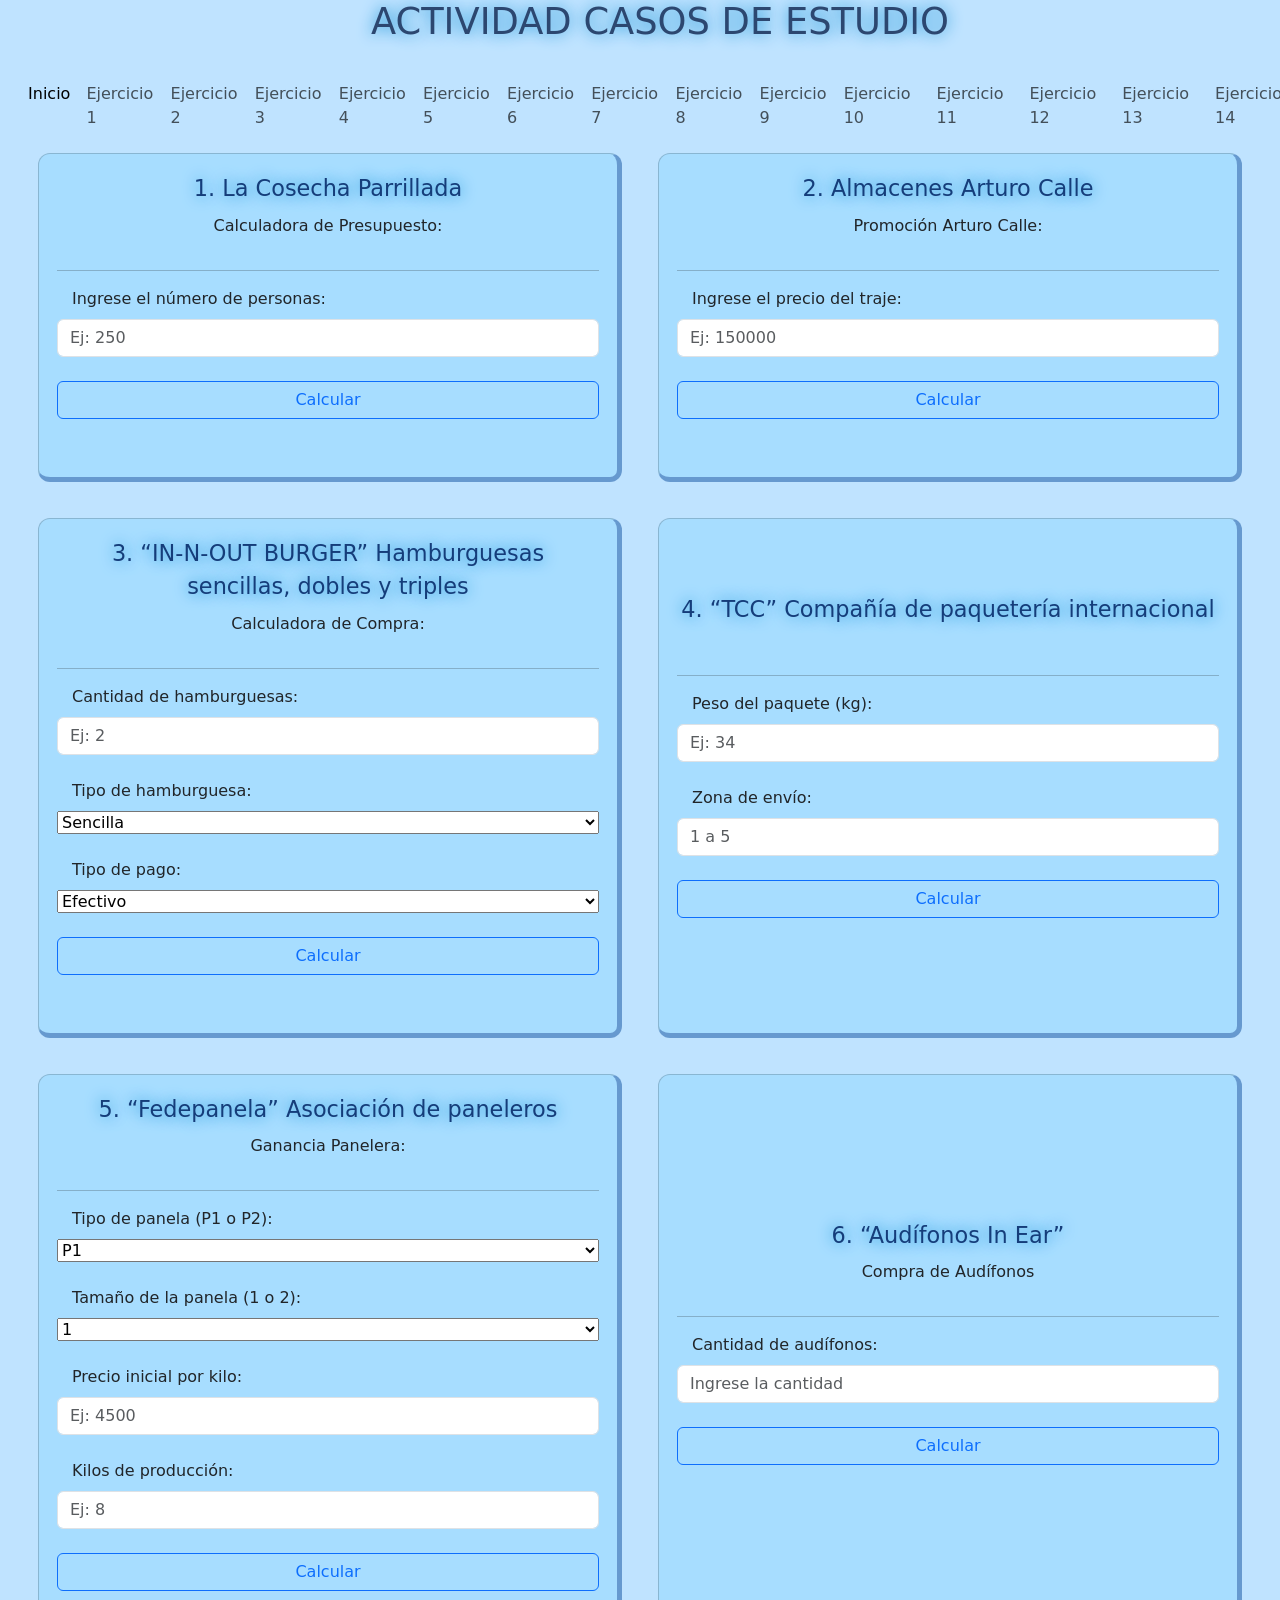
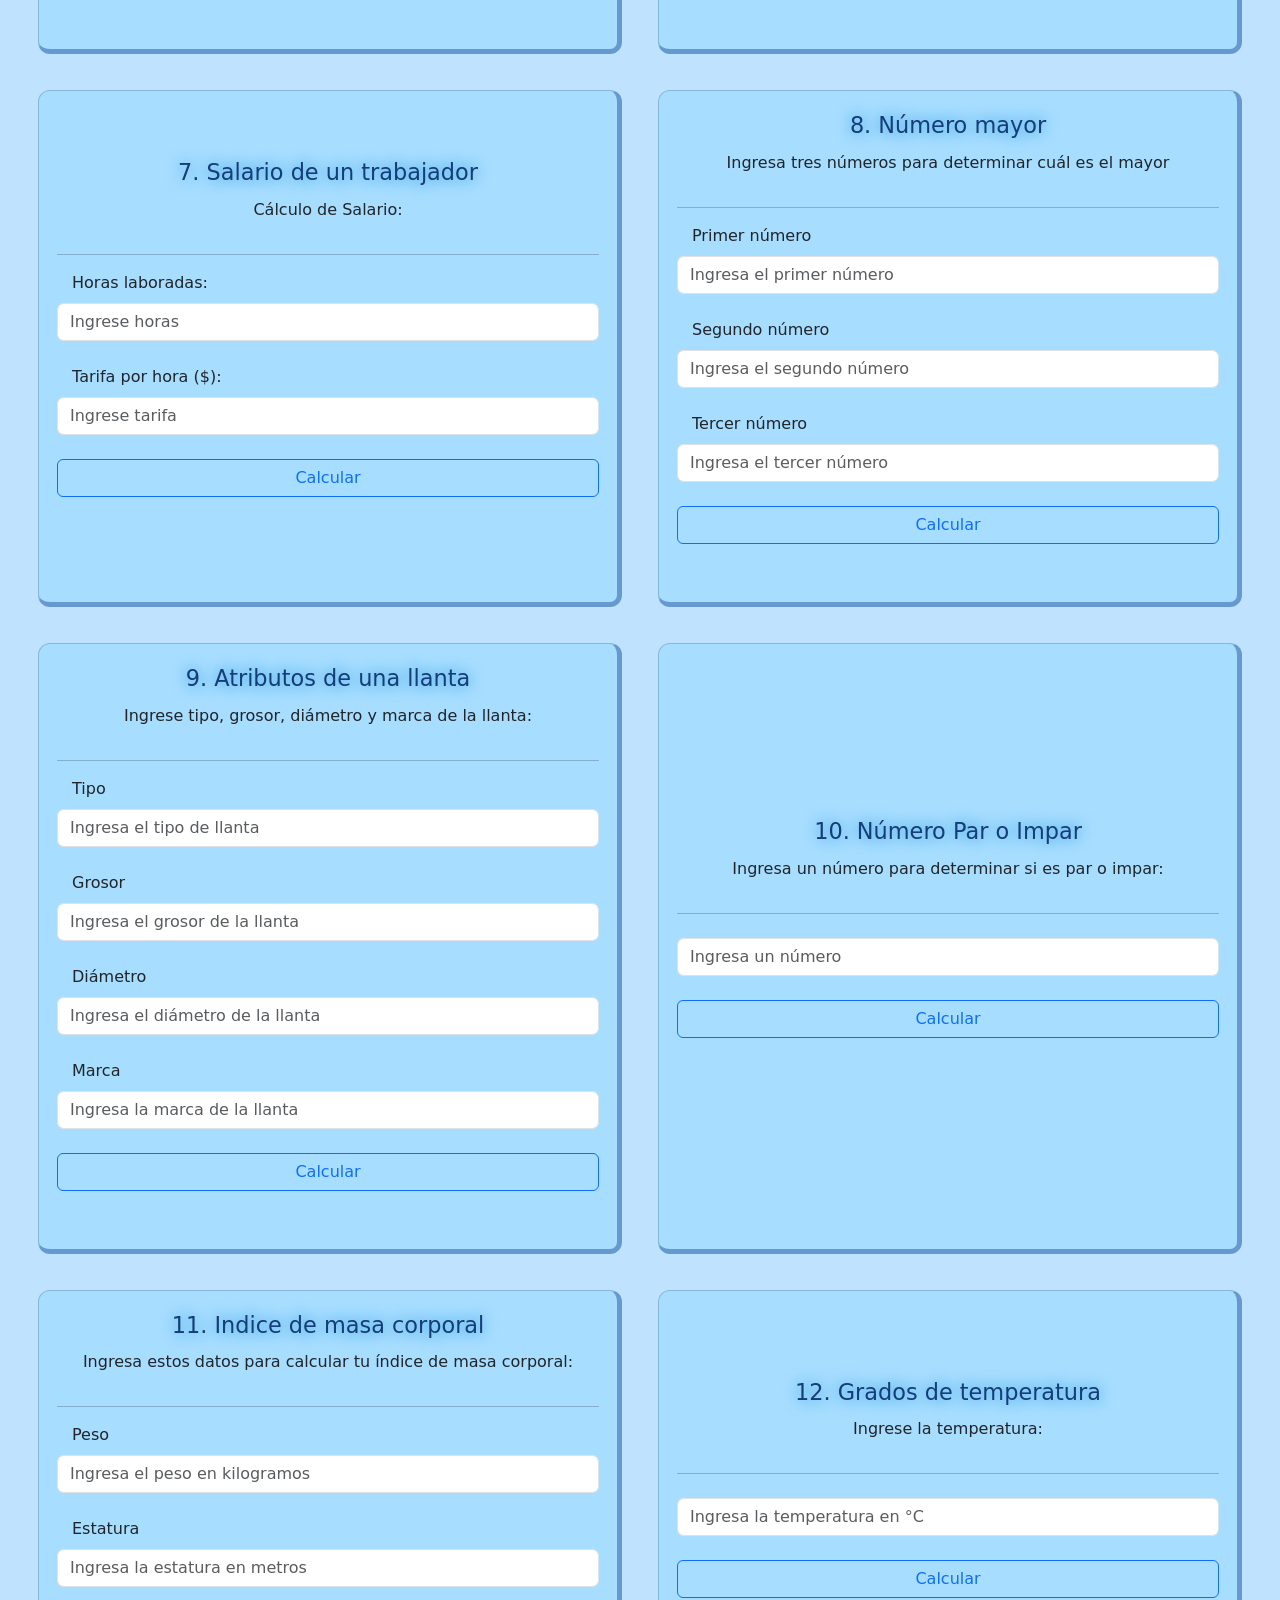
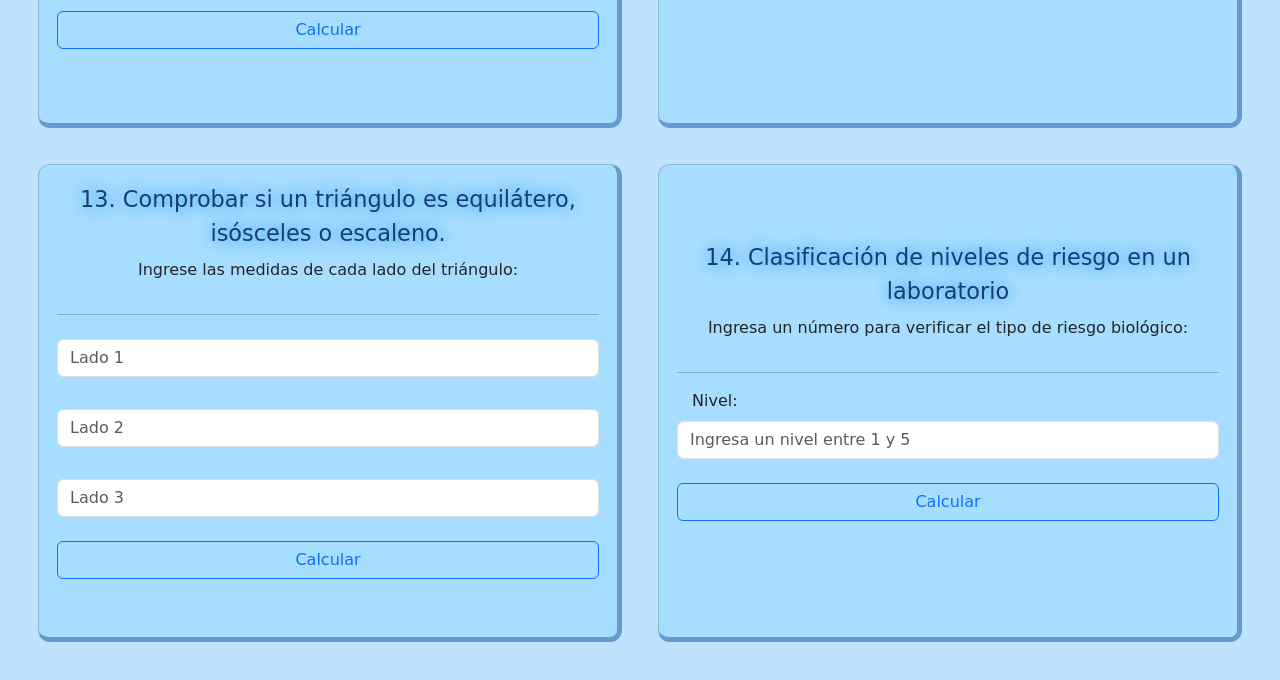
<file: assets/index.html>
<!DOCTYPE html>
<html lang="es">
<head>
    <meta charset="UTF-8">
    <meta name="viewport" content="width=device-width, initial-scale=1.0">
    <title>Casos de estudio</title>
    <link rel="stylesheet" href="css/bootstrap.min.css">
    <link rel="stylesheet" href="css/style.css">
</head>
<body>
    <header>
        <h1>ACTIVIDAD CASOS DE ESTUDIO</h1>
        <nav class="navbar navbar-expand-lg bg-body-tertiary">
            <section class="container-fluid">
                </button>
                <section class="collapse navbar-collapse" id="navbarNav">
                    <ul class="navbar-nav">
                        <li class="nav-item">
                            <a class="nav-link active" aria-current="page" href="inicio.html">Inicio</a>
                        </li>
                        <li class="nav-item">
                            <a class="nav-link" href="/assets/index.html#ejercicio1">Ejercicio 1</a>
                        </li>
                        <li class="nav-item">
                            <a class="nav-link" href="/assets/index.html#ejercicio2">Ejercicio 2</a>
                        </li>
                        <li class="nav-item">
                            <a class="nav-link" href="/assets/index.html#ejercicio3">Ejercicio 3</a>
                        </li>
                        <li class="nav-item">
                            <a class="nav-link" href="/assets/index.html#ejercicio4">Ejercicio 4</a>
                        </li>
                        <li class="nav-item">
                            <a class="nav-link" href="/assets/index.html#ejercicio5">Ejercicio 5</a>
                        </li>
                        <li class="nav-item">
                            <a class="nav-link" href="/assets/index.html#ejercicio6">Ejercicio 6</a>
                        </li>
                        <li class="nav-item">
                            <a class="nav-link" href="/assets/index.html#ejercicio7">Ejercicio 7</a>
                        </li>
                        <li class="nav-item">
                            <a class="nav-link" href="/assets/index.html#ejercicio8">Ejercicio 8</a>
                        </li>
                        <li class="nav-item">
                            <a class="nav-link" href="/assets/index.html#ejercicio9">Ejercicio 9</a>
                        </li>
                        <li class="nav-item">
                            <a class="nav-link" href="/assets/index.html#ejercicio10">Ejercicio 10</a>
                        </li>
                        <li class="nav-item">
                            <a class="nav-link" href="/assets/index.html#ejercicio11">Ejercicio 11</a>
                        </li>
                        <li class="nav-item">
                            <a class="nav-link" href="/assets/index.html#ejercicio12">Ejercicio 12</a>
                        </li>
                        <li class="nav-item">
                            <a class="nav-link" href="/assets/index.html#ejercicio13">Ejercicio 13</a>
                        </li>
                        <li class="nav-item">
                            <a class="nav-link" href="/assets/index.html#ejercicio14">Ejercicio 14</a>
                        </li>
                    </ul>
                </section>
            </section>
        </nav>
    </header>
    <main>
        <div class="container1">
            <div class="card">
                <div class="titulo" id="ejercicio1">1. La Cosecha Parrillada</div>
                <p class="parrafo">Calculadora de Presupuesto:</p><hr>

                <label for="cantidad" class="form-label">Ingrese el número de personas: </label>
                <input type="number" class="form-control" id="personas" name="cantidad" placeholder="Ej: 250"><br>

                <button type="button" class="btn btn-outline-primary" onclick="calcularPresupuesto()">Calcular</button><br>
                
                <p id="costo" class="resultado"></p>

            </div>
            <div class="card">

                <div class="titulo" id="ejercicio2">2. Almacenes Arturo Calle</div>
                <p class="parrafo">Promoción Arturo Calle:</p><hr>

                <label for="precio" class="form-label">Ingrese el precio del traje: </label>
                <input type="number" class="form-control" id="precio" name="precio" placeholder="Ej: 150000"><br>

                <button type="button" class="btn btn-outline-primary" onclick="calcularDescuento()">Calcular</button><br>
                
                <p id="resul" class="resultado"></p>
            
            </div>
        </div>
        <div class="container2">
            <div class="card">
                <div class="titulo" id="ejercicio3">3. “IN-N-OUT BURGER” Hamburguesas sencillas, dobles y triples</div>
                <p class="parrafo">Calculadora de Compra:</p><hr>
                
                <label for="" class="form-label">Cantidad de hamburguesas:</label>
                <input type="number" class="form-control" id="cantidad" placeholder="Ej: 2"><br>
                
                <label for="" class="form-label">Tipo de hamburguesa:</label>
                <select id="tipoHamb">
                    <option value="sencilla">Sencilla</option>
                    <option value="doble">Doble</option>
                    <option value="triple">Triple</option>
                </select><br>
                
                <label for="" class="form-label">Tipo de pago:</label>
                <select id="pago">
                    <option value="efectivo">Efectivo</option>
                    <option value="tarjeta">Tarjeta</option>
                </select><br>

                <button type="button" class="btn btn-outline-primary" onclick="calcularTotal1()">Calcular</button><br>

                <p id="result" class="resultado"></p>

            </div>
        
            <div class="card">
                <div class="titulo" id="ejercicio4">4. “TCC” Compañía de paquetería internacional</div><br><hr>
            
                <label for="" class="form-label">Peso del paquete (kg):</label>
                <input type="number" class="form-control" id="peso" placeholder="Ej: 34"><br>
                
                <label for="" class="form-label">Zona de envío:</label>
                <input type="number" class="form-control" id="zona" placeholder="1 a 5"><br>

                <button type="button" class="btn btn-outline-primary" onclick="calcularEnvio()">Calcular</button><br>

                <p id="res" class="resultado"></p>
            </div>
        </div>

        <div class="container3">
            <div class="card">
                <div class="titulo" id="ejercicio5">5. “Fedepanela” Asociación de paneleros</div>
                <p class="parrafo">Ganancia Panelera:</p><hr>
                
                <label for="tipo" class="form-label">Tipo de panela (P1 o P2):</label>
                <select id="tipo">
                    <option value="P1">P1</option>
                    <option value="P2">P2</option>
                </select><br>
                
                <label for="tamano" class="form-label">Tamaño de la panela (1 o 2):</label>
                <select id="tamano">
                    <option value="1">1</option>
                    <option value="2">2</option>
                </select><br>
                
                <label for="precio" class="form-label">Precio inicial por kilo:</label>
                <input type="number" class="form-control" id="precio" placeholder="Ej: 4500"><br>
                
                <label for="kilos" class="form-label">Kilos de producción:</label>
                <input type="number" class="form-control" id="kilos" placeholder="Ej: 8"><br>

                <button type="button" class="btn btn-outline-primary" onclick="calcularGanancia()">Calcular</button><br>

                <p id="gana"></p>
            </div>
        
            <div class="card">
                <div class="titulo" id="ejercicio6">6. “Audífonos In Ear”</div>
                <p class="parrafo">Compra de Audífonos</p><hr>
                
                <label for="cantidad" class="form-label">Cantidad de audífonos:</label>
                <input type="number" class="form-control" id="cantidad" placeholder="Ingrese la cantidad"><br>

                <button type="button" class="btn btn-outline-primary" onclick="calcularTotal()">Calcular</button><br>

                <p id="calcula"></p>
            </div>
        </div>

        <div class="container4">
            <div class="card">
                <div class="titulo" id="ejercicio7">7. Salario de un trabajador</div>
                <p class="parrafo">Cálculo de Salario:</p><hr>

                <label for="horas" class="form-label">Horas laboradas:</label>
                <input type="number" class="form-control" id="horas" placeholder="Ingrese horas"><br>

                <label for="tarifa" class="form-label">Tarifa por hora ($):</label>
                <input type="number" class="form-control" id="tarifa" placeholder="Ingrese tarifa"><br>

                <button type="button" class="btn btn-outline-primary" onclick="calcularSalario()">Calcular</button><br>

                <p id="calcu"></p>
            </div>
        
            <div class="card">
                <div class="titulo" id="ejercicio8">8. Número mayor</div>
                <p class="parrafo">Ingresa tres números para determinar cuál es el mayor</p><hr>

                <label for="primerNumero" class="form-label">Primer número</label>
                <input type="number" class="form-control" id="primerNumero" name="primerNumero" placeholder="Ingresa el primer número"><br>

                <label for="segundoNumero" class="form-label">Segundo número</label>
                <input type="number" class="form-control" id="segundoNumero" name="segundoNumero" placeholder="Ingresa el segundo número"><br>

                <label for="tercerNumero" class="form-label">Tercer número</label>
                <input type="number" class="form-control" id="tercerNumero" name="tercerNumero" placeholder="Ingresa el tercer número"><br>

                <button type="button" class="btn btn-outline-primary" onclick="numeroMayor()">Calcular</button><br>

                <p id="mayor"></p>
            </div>
        </div>

        <div class="container5">
            <div class="card">
                <div class="titulo" id="ejercicio9">9. Atributos de una llanta</div>
                <p class="parrafo">Ingrese tipo, grosor, diámetro y marca de la llanta:</p><hr>

                <label for="tipo" class="form-label">Tipo</label>
                <input type="text" class="form-control" id="tipo" name="tipo" placeholder="Ingresa el tipo de llanta"><br>

                <label for="grosor" class="form-label">Grosor</label>
                <input type="number" class="form-control" id="grosor" name="grosor" placeholder="Ingresa el grosor de la llanta"><br>

                <label for="diametro" class="form-label">Diámetro</label>
                <input type="number" class="form-control" id="diametro" name="diametro" placeholder="Ingresa el diámetro de la llanta"><br>

                <label for="marca" class="form-label">Marca</label>
                <input type="text" class="form-control" id="marca" name="marca" placeholder="Ingresa la marca de la llanta"><br>

                <button type="button" class="btn btn-outline-primary" onclick="evaluarLlanta()">Calcular</button><br>

                <p id="resultado-llanta"></p>
            </div>
        
            <div class="card">
                <div class="titulo" id="ejercicio10">10. Número Par o Impar</div>
                <p class="parrafo">Ingresa un número para determinar si es par o impar:</p><hr>

                <label for="numero" class="form-label"></label>
                <input type="number" class="form-control" id="numero" name="numero" placeholder="Ingresa un número"><br>

                <button type="button" class="btn btn-outline-primary" onclick="parImpar()">Calcular</button> <br>

                <p id="par-impar"></p>
            </div>
        </div>

        <div class="container6">
            <div class="card">
                <div class="titulo" id="ejercicio11">11. Indice de masa corporal</div>
                <p class="parrafo">Ingresa estos datos para calcular tu índice de masa corporal:</p><hr>

                <label for="peso" class="form-label">Peso</label>
                <input type="number" class="form-control" id="peso" name="peso" placeholder="Ingresa el peso en kilogramos"><br>

                <label for="altura" class="form-label">Estatura</label>
                <input type="number" class="form-control" id="altura" name="altura" placeholder="Ingresa la estatura en metros"><br>
                
                <button type="button" class="btn btn-outline-primary" onclick="masaCorporal()">Calcular</button><br>

                <p id="imc"></p>
                <p id="diagnostico"></p>
            </div>
            
            <div class="card">
                <div class="titulo" id="ejercicio12">12. Grados de temperatura</div>
                <p class="parrafo">Ingrese la temperatura:</p><hr>

                <label for="temperatura" class="form-label"></label>
                <input type="number" class="form-control" id="temperatura" name="temperatura" placeholder="Ingresa la temperatura en °C"><br>

                <button type="button" class="btn btn-outline-primary" onclick="estadoClima()">Calcular</button><br>

                <p id="estado"></p>
            </div>
        </div>

        <div class="container7">
            <div class="card">
                <div class="titulo" id="ejercicio13">13. Comprobar si un triángulo es equilátero, isósceles o escaleno.</div>
                <p class="parrafo">Ingrese las medidas de cada lado del triángulo: </p><hr>
                
                <label for="lado1" class="form-label"></label>
                <input type="number" class="form-control" id="lado1" name="lado1" placeholder="Lado 1"><br>

                <label for="lado2" class="form-label"></label>
                <input type="number" class="form-control" id="lado2" name="lado2" placeholder="Lado 2"><br>

                <label for="lado3" class="form-label"></label>
                <input type="number" class="form-control" id="lado3" name="lado3" placeholder="Lado 3"><br>

                <button type="button" class="btn btn-outline-primary" onclick="tipoTriangulo()">Calcular</button><br>

                <p id="tipo-Triangulo"></p>
            </div>

            <div class="card">
                <div class="titulo" id="ejercicio14">14. Clasificación de niveles de riesgo en un laboratorio</div>
                <p class="parrafo">Ingresa un número para verificar el tipo de riesgo biológico:</p><hr>

                <label for="nivel" class="form-label">Nivel: </label>
                <input type="number" class="form-control" id="nivel" name="nivel" placeholder="Ingresa un nivel entre 1 y 5"><br>

                <button type="button" class="btn btn-outline-primary" onclick="riesgoBiologico()">Calcular</button><br>
                
                <p id="tipo-riesgo"></p>
            </div>
        </div>
    </main>
    <aside></aside>
    <footer></footer>
    <script type="text/javascript" src="js/bootstrap.bundle.min.js"></script>
    <script type="text/javascript" src="js/ejercicio1.js"></script>
    <script type="text/javascript" src="js/ejercicio2.js"></script>
    <script type="text/javascript" src="js/ejercicio3.js"></script>
    <script type="text/javascript" src="js/ejercicio4.js"></script>
    <script type="text/javascript" src="js/ejercicio5.js"></script>
    <script type="text/javascript" src="js/ejercicio6.js"></script>
    <script type="text/javascript" src="js/ejercicio7.js"></script>
    <script type="text/javascript" src="js/ejercicio8.js"></script>
    <script type="text/javascript" src="js/ejercicio9.js"></script>
    <script type="text/javascript" src="js/ejercicio10.js"></script>
    <script type="text/javascript" src="js/ejercicio11.js"></script>
    <script type="text/javascript" src="js/ejercicio12.js"></script>
    <script type="text/javascript" src="js/ejercicio13.js"></script>
    <script type="text/javascript" src="js/ejercicio14.js"></script>
</body>
</html>
</file>
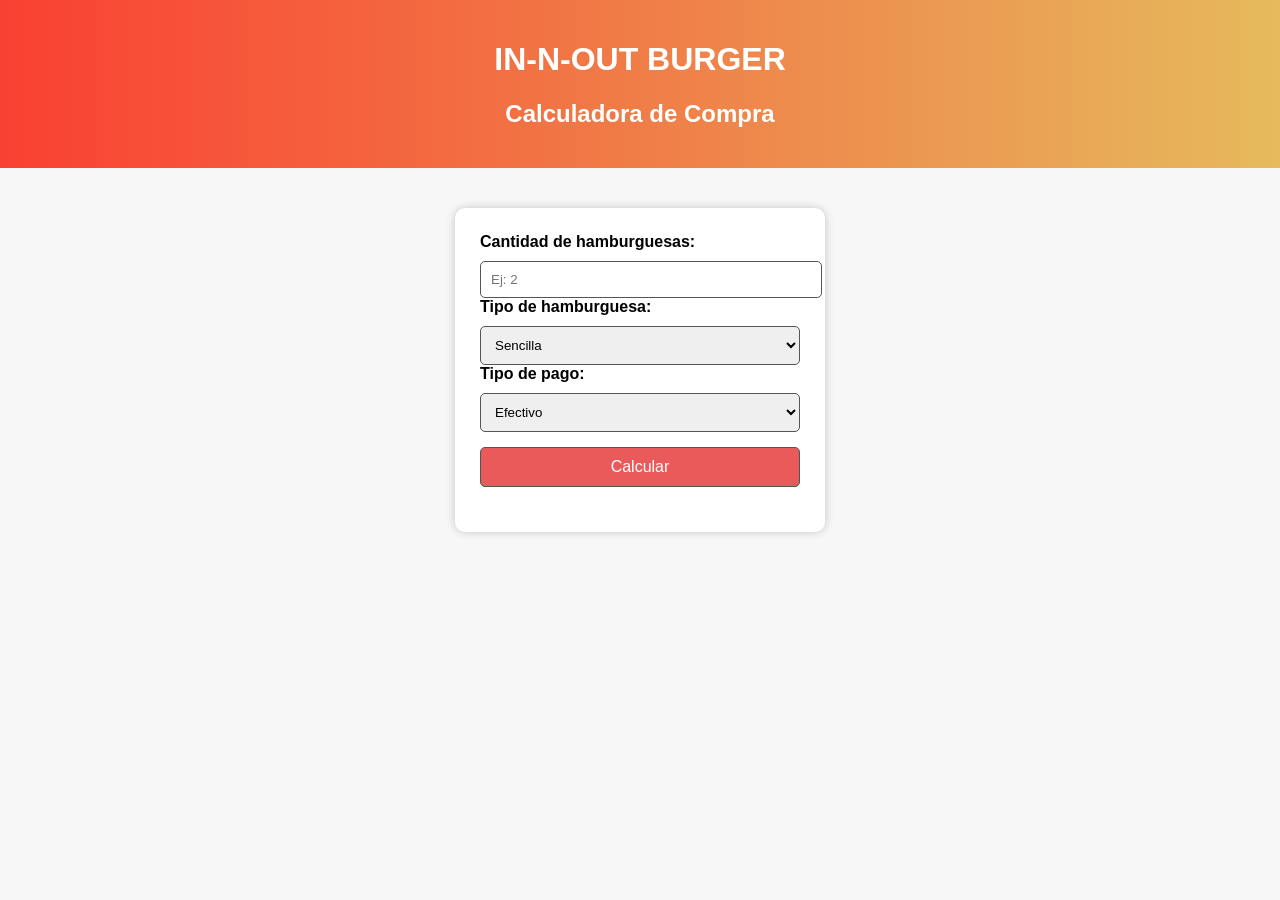
<file: Ejercicio3.html>
<!DOCTYPE html>
<html lang="en">
<head>
    <meta charset="UTF-8">
    <meta name="viewport" content="width=device-width, initial-scale=1.0">
    <title>IN-N-OUT BURGER</title>
    <link rel="stylesheet" href="assets/css/Ejercicio3.css">
</head>
<body>
    <header>
    <h1>IN-N-OUT BURGER</h1>
    <h2>Calculadora de Compra</h2>
</header>

<main>
    <section>
        <label>Cantidad de hamburguesas:</label>
        <input type="number" id="cantidad" placeholder="Ej: 2">

        <label>Tipo de hamburguesa:</label>
        <select id="tipoHamb">
            <option value="sencilla">Sencilla</option>
            <option value="doble">Doble</option>
            <option value="triple">Triple</option>
        </select>

        <label>Tipo de pago:</label>
        <select id="pago">
            <option value="efectivo">Efectivo</option>
            <option value="tarjeta">Tarjeta</option>
        </select>

        <button onclick="calcularTotal()">Calcular</button>

        <div id="result" class="resultado"></div>
    </section>
</main>

<script src="assets/js/Ejercicio3.js"></script>
</body>
</html>
</file>
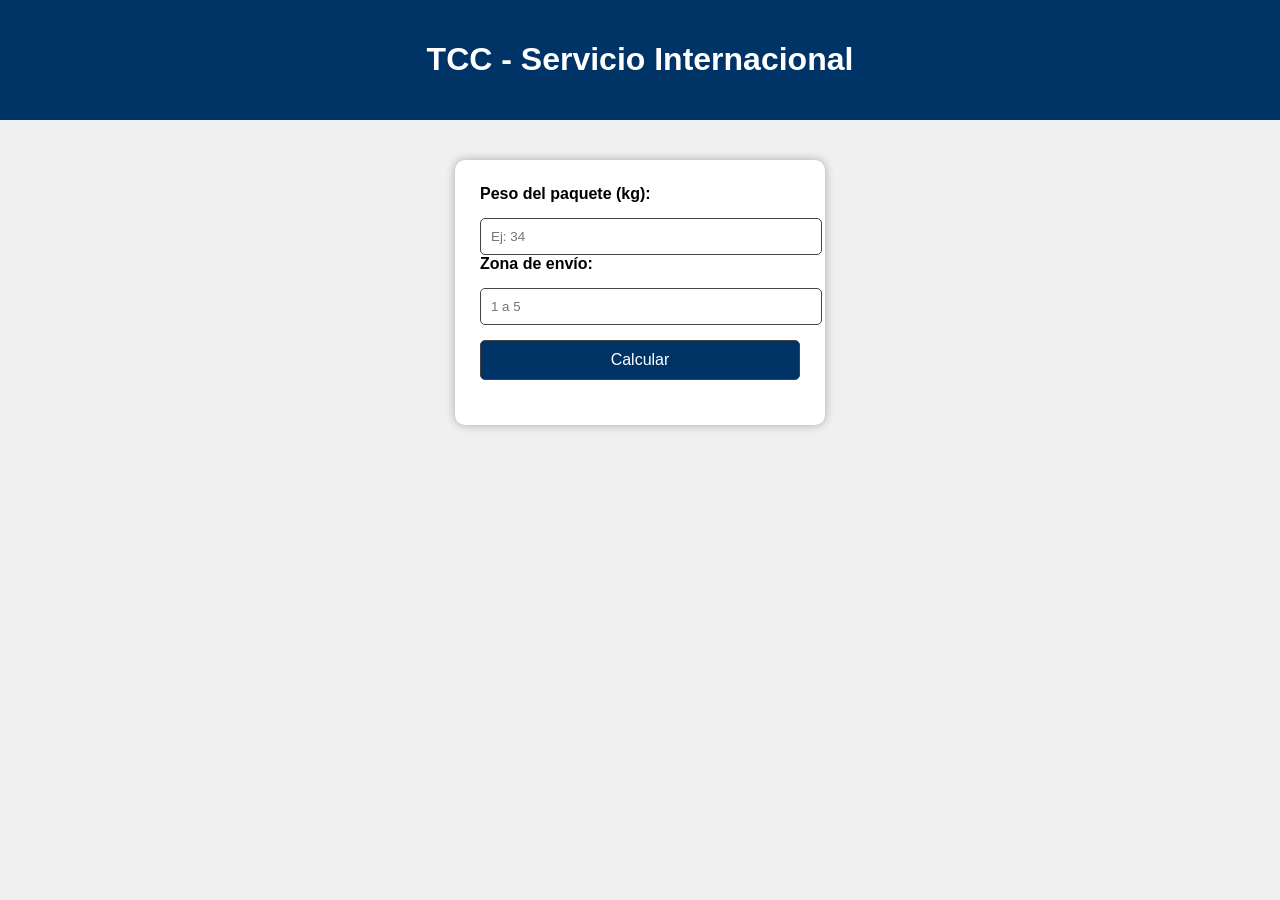
<file: Ejercicio4.html>
<!DOCTYPE html>
<html lang="en">
<head>
    <meta charset="UTF-8">
    <meta name="viewport" content="width=device-width, initial-scale=1.0">
    <title>TCC</title>
    <link rel="stylesheet" href="assets/css/Ejercicio4.css">
</head>
<body>
   <header>
    <h1>TCC - Servicio Internacional</h1>
</header>

<main>
    <section>
        <label>Peso del paquete (kg):</label>
        <input type="number" id="peso" placeholder="Ej: 34">

        <label>Zona de envío:</label>
        <input type="number" id="zona" placeholder="1 a 5">

        <button onclick="calcularEnvio()">Calcular</button>

        <div id="res" class="resultado"></div>
    </section>
</main>

<script src="assets/js/Ejercicio4.js"></script> 
</body>
</html>
</file>
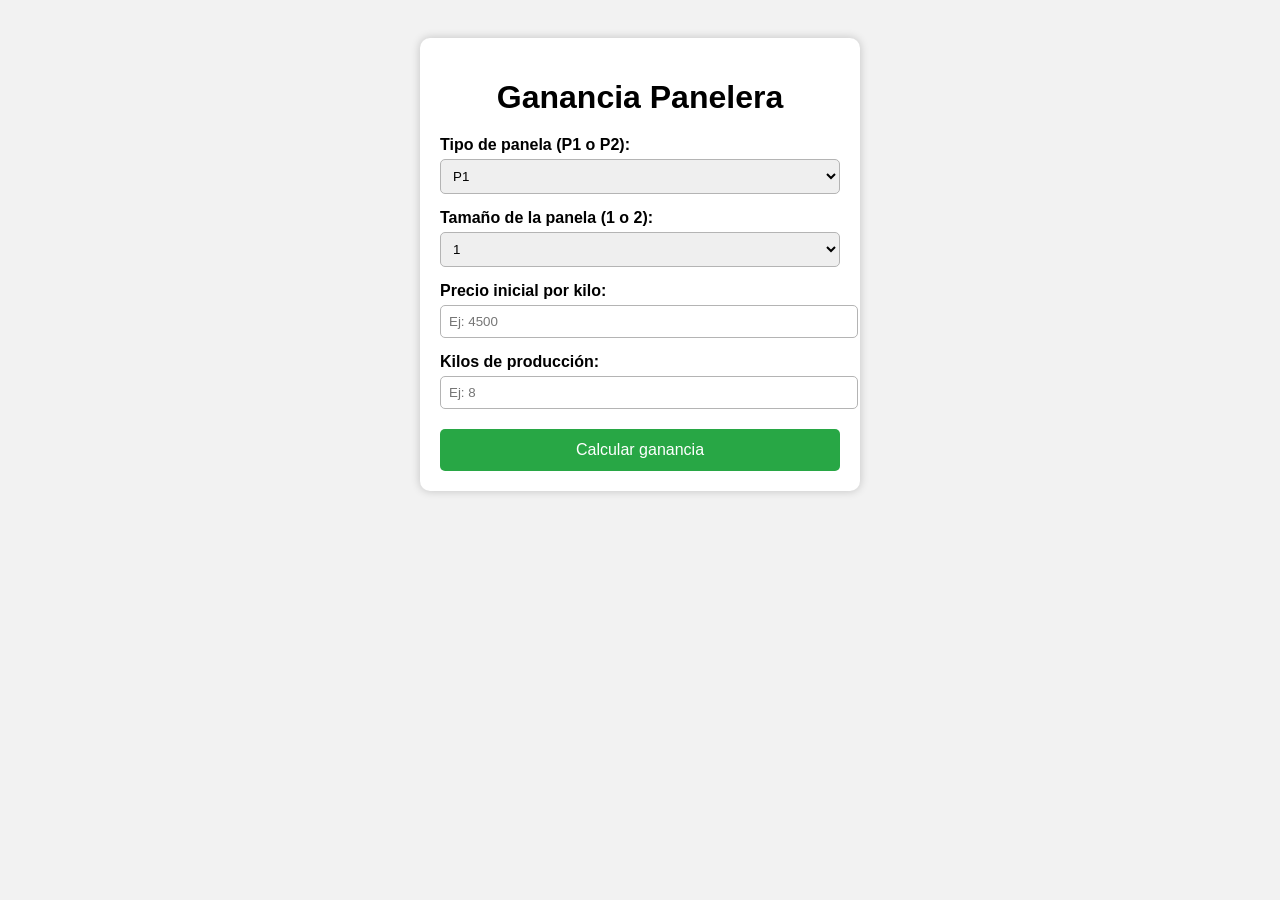
<file: Ejercicio5.html>
<!DOCTYPE html>
<html lang="en">
<head>
    <meta charset="UTF-8">
    <meta name="viewport" content="width=device-width, initial-scale=1.0">
    <title>Panelera</title>
    <link rel="stylesheet" href="assets/css/Ejercicios5.css">
</head>
<body>
    <main>
    <h1>Ganancia Panelera</h1>

    <label for="tipo">Tipo de panela (P1 o P2):</label>
    <select id="tipo">
        <option value="P1">P1</option>
        <option value="P2">P2</option>
    </select>

    <label for="tamano">Tamaño de la panela (1 o 2):</label>
    <select id="tamano">
        <option value="1">1</option>
        <option value="2">2</option>
    </select>

    <label for="precio">Precio inicial por kilo:</label>
    <input type="number" id="precio" placeholder="Ej: 4500">

    <label for="kilos">Kilos de producción:</label>
    <input type="number" id="kilos" placeholder="Ej: 8">

    <button onclick="calcularGanancia()">Calcular ganancia</button>

    <div id="gana"></div>
</main>
<script src="assets/js/Ejercicio5.js"></script>
</body>
</html>
</file>
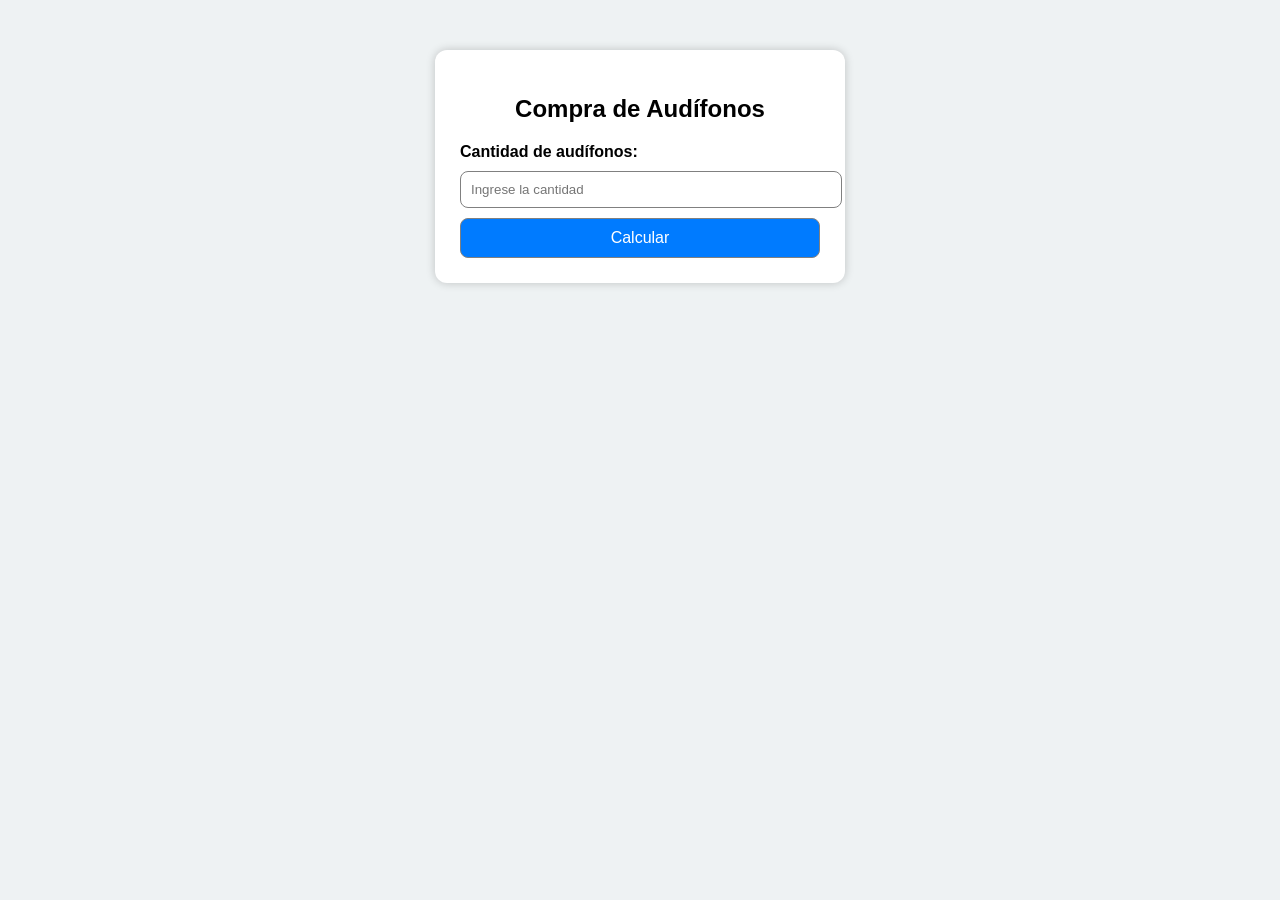
<file: Ejercicio6.html>
<!DOCTYPE html>
<html lang="en">
<head>
    <meta charset="UTF-8">
    <meta name="viewport" content="width=device-width, initial-scale=1.0">
    <title>Audifonos</title>
    <link rel="stylesheet" href="assets/css/Ejercicio6.css">
</head>
<body>
    <main>
        <h2>Compra de Audífonos</h2>

        <label for="cantidad">Cantidad de audífonos:</label>
        <input type="number" id="cantidad" placeholder="Ingrese la cantidad">

        <button onclick="calcularTotal()">Calcular</button>

        <div id="calcula"></div>
    </main>
<script src="assets/js/Ejercicio6.js"></script>

</body>
</html>
</file>
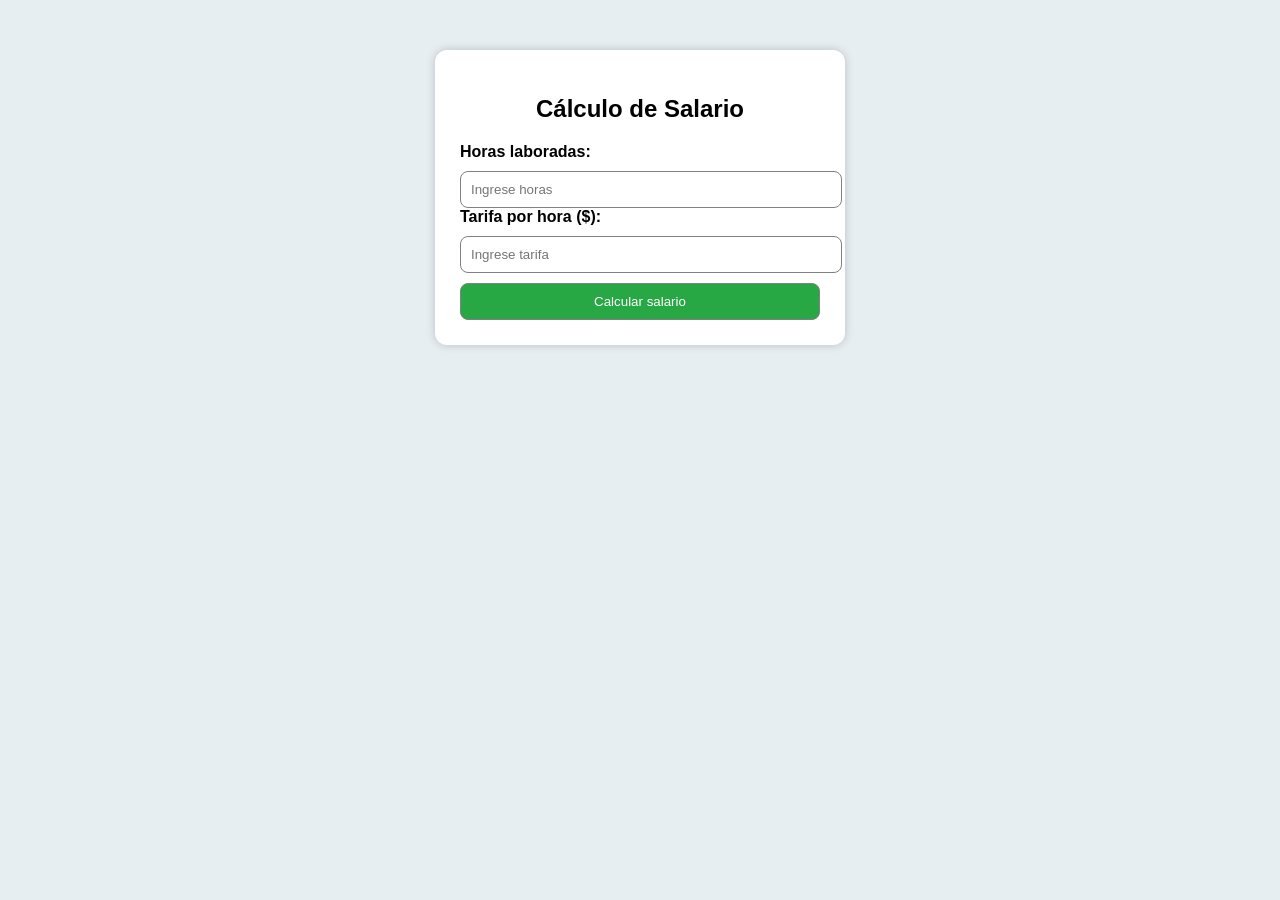
<file: Ejercicio7.html>
<!DOCTYPE html>
<html lang="en">
<head>
    <meta charset="UTF-8">
    <meta name="viewport" content="width=device-width, initial-scale=1.0">
    <title>Trabajador</title>
    <link rel="stylesheet" href="assets/css/Ejercicio7.css">
</head>
<body>
    <main>
        <h2>Cálculo de Salario</h2>

        <label for="horas">Horas laboradas:</label>
        <input type="number" id="horas" placeholder="Ingrese horas">

        <label for="tarifa">Tarifa por hora ($):</label>
        <input type="number" id="tarifa" placeholder="Ingrese tarifa">

        <button onclick="calcularSalario()">Calcular salario</button>

        <div id="calcu"></div>
    </main>
</body>
<script src="assets/js/Ejercicio7.js"></script>
</html>
</file>
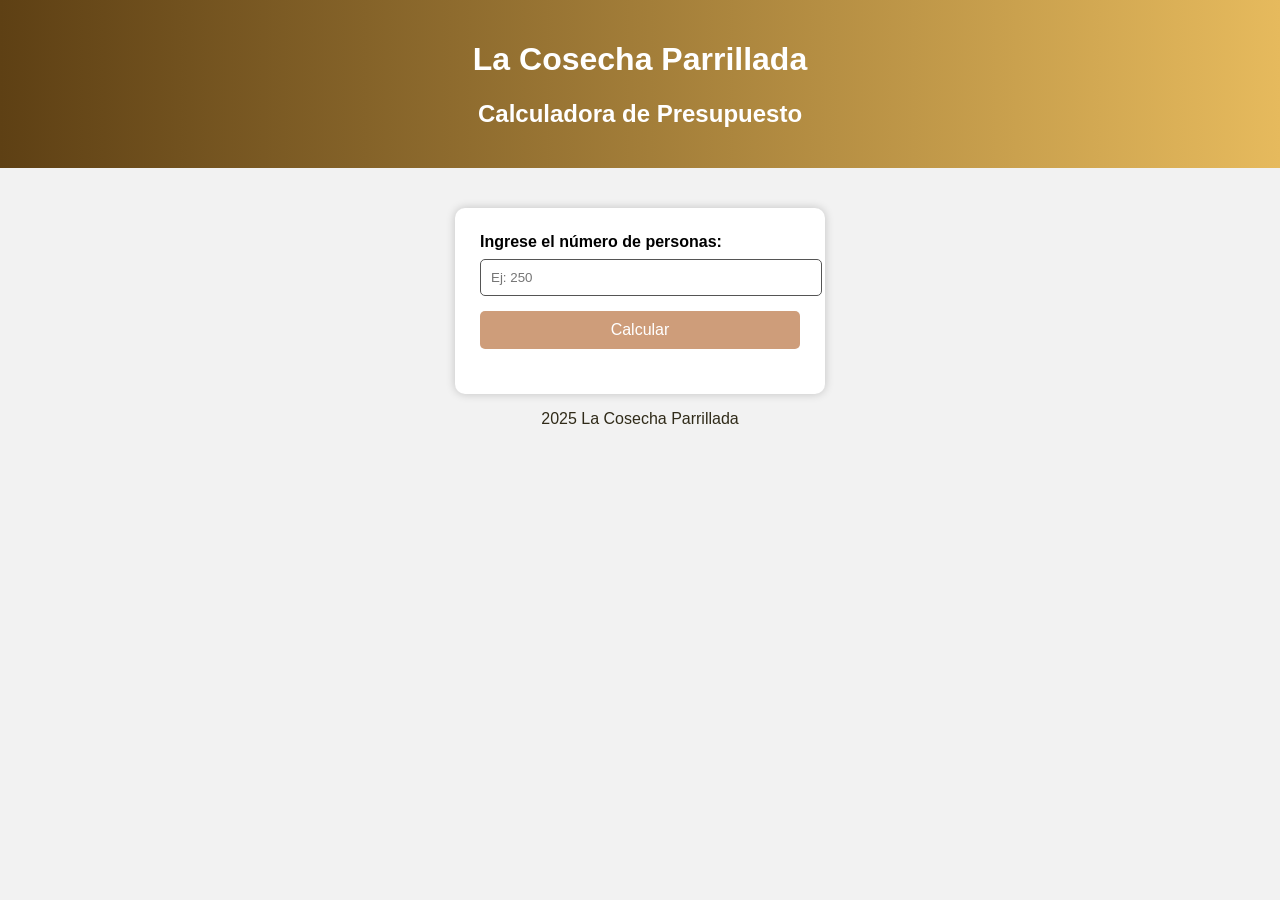
<file: Ejercicios1.html>
<!DOCTYPE html>
<html lang="en">
<head>
    <meta charset="UTF-8">
    <meta name="viewport" content="width=device-width, initial-scale=1.0">
    <title>La Cosecha presupuesto</title>
    <link rel="stylesheet" href="assets/css/Ejercicios1.css">
</head>
<body>
  <header>
        <h1>La Cosecha Parrillada</h1>
        <h2>Calculadora de Presupuesto</h2>
    </header>

    <main>
        <section>
            <label for="personas">Ingrese el número de personas:</label>
            <input type="number" id="personas" placeholder="Ej: 250">

            <button onclick="calcularPresupuesto()">Calcular</button>

            <div id="costo" class="resultado"></div>
        </section>
    </main>

    <footer>
        <p>2025 La Cosecha Parrillada</p>
    </footer>

    <script src="assets/js/Ejercicios1.js"></script>  
</body>
</html>
</file>
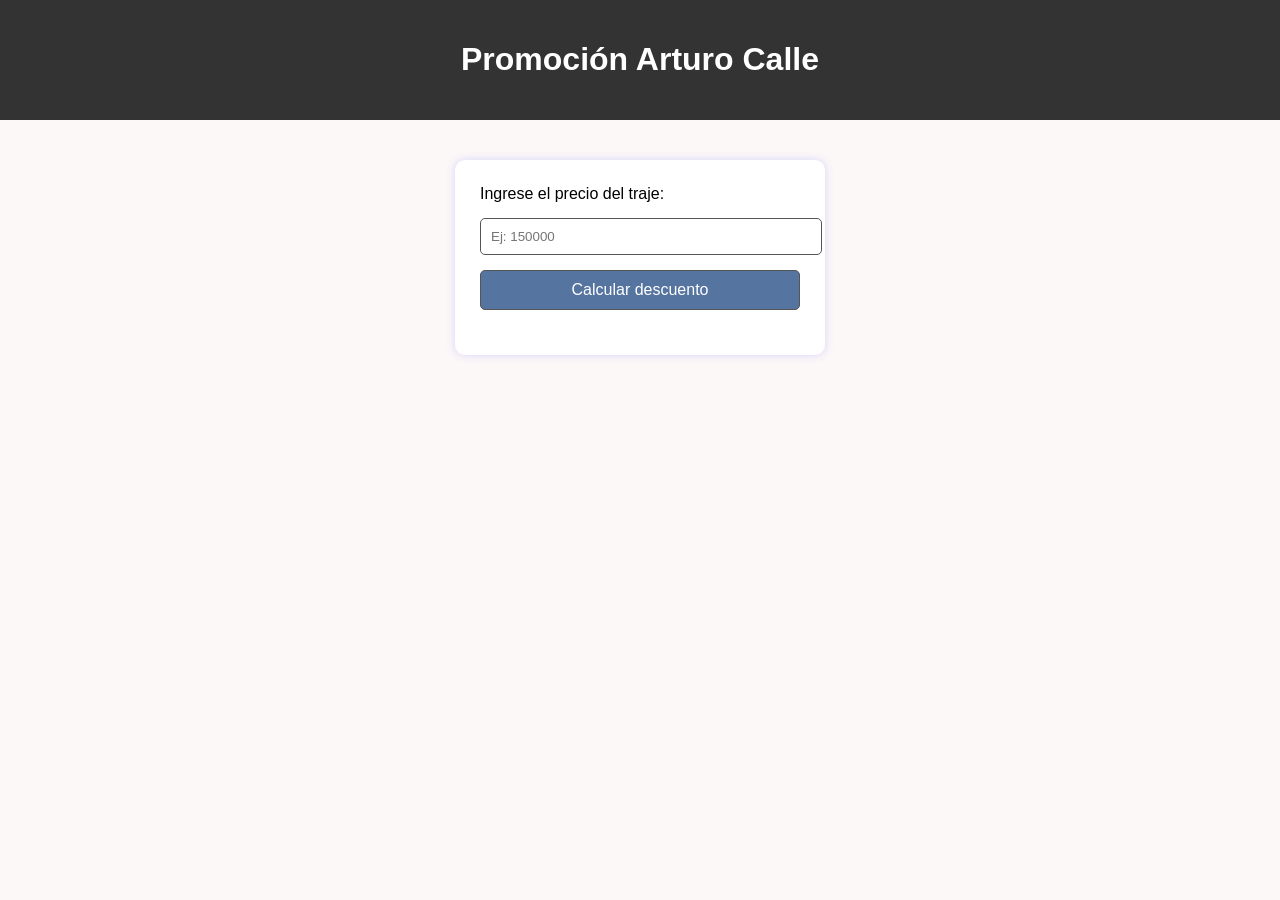
<file: Ejercicios2.html>
<!DOCTYPE html>
<html lang="en">
<head>
    <meta charset="UTF-8">
    <meta name="viewport" content="width=device-width, initial-scale=1.0">
    <title>Arturo Calle</title>
    <link rel="stylesheet" href="assets/css/Ejercicio2.css">
</head>
<body>
    <header>
    <h1>Promoción Arturo Calle</h1>
</header>

<main>
    <section>
        <label for="precio">Ingrese el precio del traje:</label>
        <input type="number" id="precio" placeholder="Ej: 150000">

        <button onclick="calcularDescuento()">Calcular descuento</button>

        <div id="resul" class="resultado"></div>
    </section>
</main>

<script src="assets/js/Ejercicio2.js"></script>
</body>
</html>
</file>
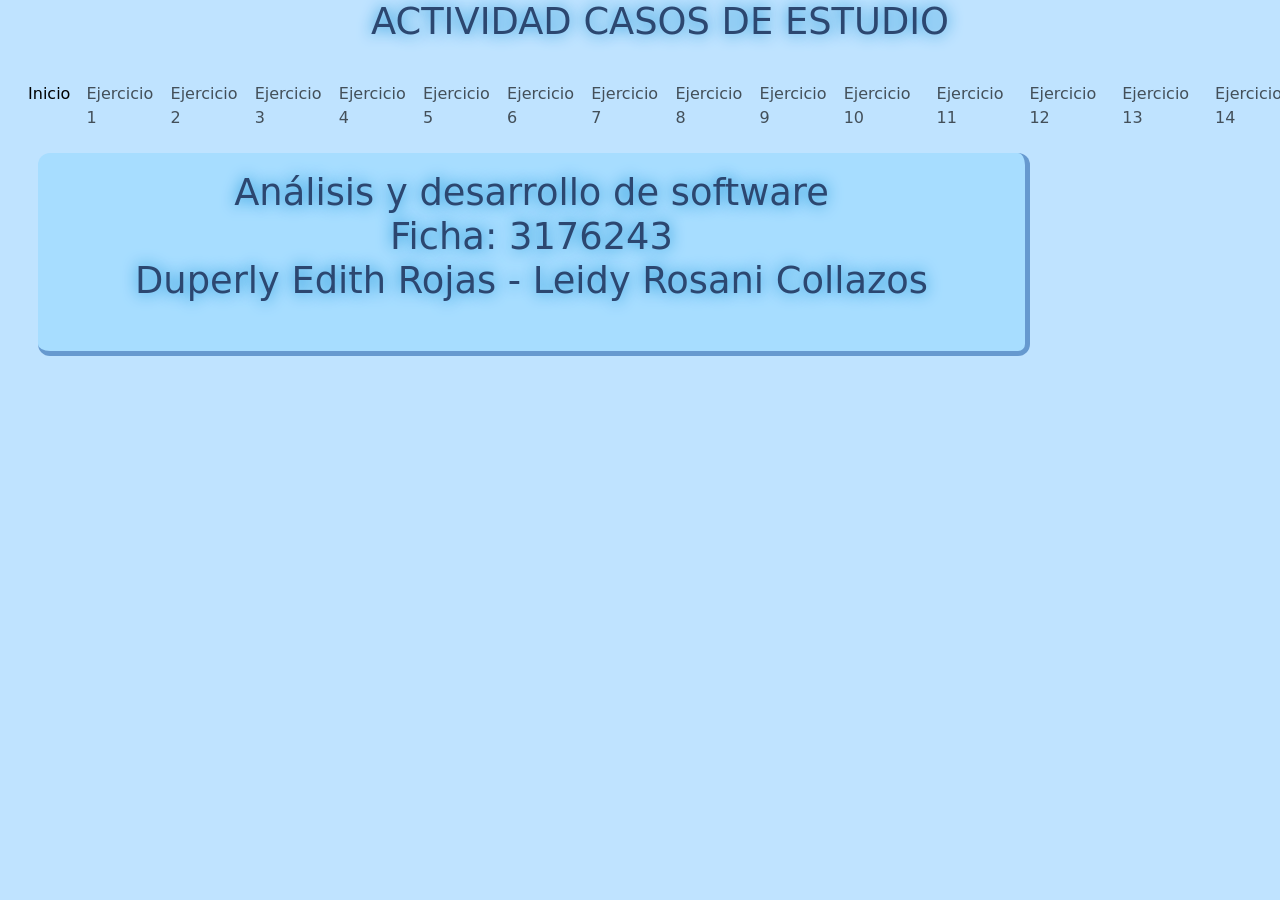
<file: assets/inicio.html>
<!DOCTYPE html>
<html lang="es">
<head>
    <meta charset="UTF-8">
    <meta name="viewport" content="width=device-width, initial-scale=1.0">
    <title>Casos de estudio</title>
    <link rel="stylesheet" href="css/bootstrap.min.css">
    <link rel="stylesheet" href="css/style.css">
</head>
<body>
    <header>
        <h1>ACTIVIDAD CASOS DE ESTUDIO</h1>
        <nav class="navbar navbar-expand-lg bg-body-tertiary">
            <section class="container-fluid">
                </button>
                <section class="collapse navbar-collapse" id="navbarNav">
                    <ul class="navbar-nav">
                        <li class="nav-item">
                            <a class="nav-link active" aria-current="page" href="inicio.html">Inicio</a>
                        </li>
                        <li class="nav-item">
                            <a class="nav-link" href="/assets/index.html#ejercicio1">Ejercicio 1</a>
                        </li>
                        <li class="nav-item">
                            <a class="nav-link" href="/assets/index.html#ejercicio2">Ejercicio 2</a>
                        </li>
                        <li class="nav-item">
                            <a class="nav-link" href="/assets/index.html#ejercicio3">Ejercicio 3</a>
                        </li>
                        <li class="nav-item">
                            <a class="nav-link" href="/assets/index.html#ejercicio4">Ejercicio 4</a>
                        </li>
                        <li class="nav-item">
                            <a class="nav-link" href="/assets/index.html#ejercicio5">Ejercicio 5</a>
                        </li>
                        <li class="nav-item">
                            <a class="nav-link" href="/assets/index.html#ejercicio6">Ejercicio 6</a>
                        </li>
                        <li class="nav-item">
                            <a class="nav-link" href="/assets/index.html#ejercicio7">Ejercicio 7</a>
                        </li>
                        <li class="nav-item">
                            <a class="nav-link" href="/assets/index.html#ejercicio8">Ejercicio 8</a>
                        </li>
                        <li class="nav-item">
                            <a class="nav-link" href="/assets/index.html#ejercicio9">Ejercicio 9</a>
                        </li>
                        <li class="nav-item">
                            <a class="nav-link" href="/assets/index.html#ejercicio10">Ejercicio 10</a>
                        </li>
                        <li class="nav-item">
                            <a class="nav-link" href="/assets/index.html#ejercicio11">Ejercicio 11</a>
                        </li>
                        <li class="nav-item">
                            <a class="nav-link" href="/assets/index.html#ejercicio12">Ejercicio 12</a>
                        </li>
                        <li class="nav-item">
                            <a class="nav-link" href="/assets/index.html#ejercicio13">Ejercicio 13</a>
                        </li>
                        <li class="nav-item">
                            <a class="nav-link" href="/assets/index.html#ejercicio14">Ejercicio 14</a>
                        </li>
                    </ul>
                </section>
            </section>
        </nav>
    </header>
    <main>
        <div class="card1">
            <h1>Análisis y desarrollo de software<br>
                Ficha: 3176243 <br>
                Duperly Edith Rojas - Leidy Rosani Collazos
            </h1>

        </div> 
    </main>
    <aside></aside>
    <footer></footer>
    <script type="text/javascript" src="js/bootstrap.bundle.min.js"></script>
</body>
</html>
</file>
<file: assets/css/style.css>
body {
  background: #bfe3ff;
  color: #2c4770;
  margin: 0;
  padding: 20px;
}

header{
  background: #bfe3ff;
  position: fixed;
  top: 0;
  width: 100%;
  z-index: 1000;
}
main{
  margin-top: 115px;
  justify-items: center;
  align-content: center;
}

h1 {
  text-align: center;
  margin-bottom: 30px;
  font-size: 2.3rem;
  text-shadow: 0 0 15px #0d8dd2;
}

.container1, .container2, .container3, .container4, .container5, .container6, .container7{
  width: 100%;
  margin: auto;
  display: flex;
}

.card {
  background-color: #a7ddff;
  padding: 18px;
  border-radius: 12px;
  margin-bottom: 18px;
  margin: 18px;
  border-right: 5px solid #4171b3a0;
  border-bottom: 5px solid #4171b3a0;
  width: 50%;
  justify-content: center;
}

.titulo {
  font-size: 1.4rem;
  margin-bottom: 8px;
  color: #1952e2;
  text-align: center;
  color: #153d7a;
  text-shadow: 0 0 15px #0d8dd2;
}

.parrafo{
  text-align: center;
}

label{
  margin-left: 15px;
}

.navbar, .collapse, .navbar-nav, .container-fluid{
  justify-content: center;
  background-color: #bfe3ff ;
  padding: 0;
}

.card1{
  background-color: #a7ddff;
  padding: 18px;
  border-radius: 12px;
  margin-bottom: 18px;
  margin: 18px;
  border-right: 5px solid #4171b3a0;
  border-bottom: 5px solid #4171b3a0;
  width: 80%;
  justify-content: center;

}
</file>
<file: assets/css/Ejercicio3.css>
body {
    font-family: Arial, sans-serif;
    background: #f7f7f7;
    margin: 0;
    padding: 0;
}

header {
    background: linear-gradient(to right, #fa4032, #e6ba5d);
    color: white;
    text-align: center;
    padding: 20px;
}

main {
    display: flex;
    justify-content: center;
    margin-top: 40px;
}

section {
    background: white;
    padding: 25px;
    width: 320px;
    border-radius: 10px;
    box-shadow: 0 0 10px rgba(0,0,0,0.2);
}

label {
    font-weight: bold;
}

input, select, button {
    width: 100%;
    padding: 10px;
    margin-top: 10px;
    border-radius: 5px;
    border: 1px solid #555;
}

button {
    background: rgb(235, 90, 90);
    color: white;
    font-size: 16px;
    cursor: pointer;
    margin-top: 15px;
}

button:hover {
    background: darkred;
}

.resultado {
    margin-top: 20px;
    font-size: 18px;
    font-weight: bold;
}
</file>
<file: assets/css/Ejercicio4.css>
body {
    font-family: Arial, sans-serif;
    background: #f0f0f0;
    margin: 0;
}

header {
    background: #003366;
    color: white;
    text-align: center;
    padding: 20px;
}

main {
    display: flex;
    justify-content: center;
    margin-top: 40px;
}

section {
    background: white;
    padding: 25px;
    width: 320px;
    border-radius: 10px;
    box-shadow: 0 0 10px rgba(0,0,0,0.3);
}

label {
    font-weight: bold;
}

input, button {
    width: 100%;
    padding: 10px;
    margin-top: 15px;
    border-radius: 5px;
    border: 1px solid #444;
}

button {
    background: #003366;
    color: white;
    font-size: 16px;
    cursor: pointer;
}

button:hover {
    background: #001f44;
}

.resultado {
    margin-top: 20px;
    font-size: 18px;
    font-weight: bold;
}
</file>
<file: assets/css/Ejercicios5.css>
body {
            font-family: Arial, sans-serif;
            background: #f2f2f2;
            padding: 30px;
        }

        main {
            width: 400px;
            margin: auto;
            background: white;
            padding: 20px;
            border-radius: 10px;
            box-shadow: 0 0 10px rgba(0, 0, 0, 0.2);
        }

        h1 {
            text-align: center;
            margin-bottom: 20px;
        }

        label {
            font-weight: bold;
            display: block;
            margin-top: 15px;
        }

        input, select {
            width: 100%;
            padding: 8px;
            margin-top: 5px;
            border-radius: 5px;
            border: 1px solid rgb(180, 180, 180);
        }

        button {
            width: 100%;
            background: #28a745;
            border: none;
            padding: 12px;
            margin-top: 20px;
            border-radius: 5px;
            color: white;
            font-size: 16px;
            cursor: pointer;
        }

        button:hover {
            background: #218838;
        }

        #demo {
            margin-top: 20px;
            font-size: 20px;
            font-weight: bold;
            text-align: center;
            color: #333;
        }
</file>
<file: assets/css/Ejercicio6.css>
body {
            font-family: Arial, sans-serif;
            background: #eef2f3;
            display: flex;
            justify-content: center;
            margin-top: 50px;
        }

        main {
            background: white;
            padding: 25px;
            width: 360px;
            border-radius: 12px;
            box-shadow: 0 0 10px rgba(0,0,0,0.2);
        }

        h2 {
            text-align: center;
        }

        label {
            font-weight: bold;
        }

        input, button {
            width: 100%;
            padding: 10px;
            margin-top: 10px;
            border-radius: 8px;
            border: 1px solid gray;
        }

        button {
            background: #007bff;
            color: white;
            cursor: pointer;
            font-size: 16px;
        }

        button:hover {
            background: #0056b3;
        }

        #demo {
            margin-top: 20px;
            font-size: 18px;
            font-weight: bold;
            color: #333;
        }
</file>
<file: assets/css/Ejercicio7.css>
body {
            font-family: Arial, sans-serif;
            background: #e7eef2;
            display: flex;
            justify-content: center;
            margin-top: 50px;
        }

        main {
            background: white;
            padding: 25px;
            width: 360px;
            border-radius: 12px;
            box-shadow: 0 0 10px rgba(0,0,0,0.2);
        }

        h2 {
            text-align: center;
        }

        label {
            font-weight: bold;
        }

        input, button {
            width: 100%;
            padding: 10px;
            margin-top: 10px;
            border-radius: 8px;
            border: 1px solid gray;
        }

        button {
            background: #28a745;
            color: white;
            cursor: pointer;
        }

        button:hover {
            background: #1d7f33;
        }

        .calcu {
            margin-top: 20px;
            font-size: 18px;
            font-weight: bold;
        }
</file>
<file: assets/css/Ejercicios1.css>
body {
    font-family: Arial, sans-serif;
    background: #f2f2f2;
    margin: 0;
    padding: 0;
}

header {
    background: linear-gradient(to right, #5e4014, #e6ba5d);
    color: white;
    padding: 20px;
    text-align: center;
}

main {
    display: flex;
    justify-content: center;
    margin-top: 40px;
}

section {
    background: white;
    padding: 25px;
    border-radius: 10px;
    box-shadow: 0 0 10px rgba(0,0,0,0.2);
    width: 320px;
}

label {
    font-weight: bold;
}

input {
    width: 100%;
    padding: 10px;
    margin-top: 8px;
    margin-bottom: 15px;
    border-radius: 5px;
    border: 1px solid #555;
}

button {
    width: 100%;
    padding: 10px;
    background: #ce9d7a;
    color: white;
    font-size: 16px;
    border: none;
    border-radius: 5px;
    cursor: pointer;
}

button:hover {
    background: #A0522D;
}

.resultado {
    margin-top: 20px;
    font-size: 18px;
    font-weight: bold;
    }
    footer{
    
    color: rgb(48, 43, 25);
    text-align: center;
    }
</file>
<file: assets/css/Ejercicio2.css>
body {
    font-family: Arial, sans-serif;
    background-color: #fcf8f8;
    margin: 0;
}

header {
    background-color: #333;
    color: white;
    text-align: center;
    padding: 20px;
}

main {
    display: flex;
    justify-content: center;
    margin-top: 40px;
}

section {
    background: white;
    padding: 25px;
    border-radius: 10px;
    width: 320px;
    box-shadow: 0 0 10px rgba(72, 69, 241, 0.2);
}

input, button {
    width: 100%;
    padding: 10px;
    margin-top: 15px;
    border-radius: 5px;
    border: 1px solid #555;
}

button {
    background-color: #5674a0;
    color: white;
    cursor: pointer;
    font-size: 16px;
}

button:hover {
    background-color: rgb(15, 40, 122);
}

.resultado {
    font-size: 18px;
    font-weight: bold;
    margin-top: 20px;
}
</file>
